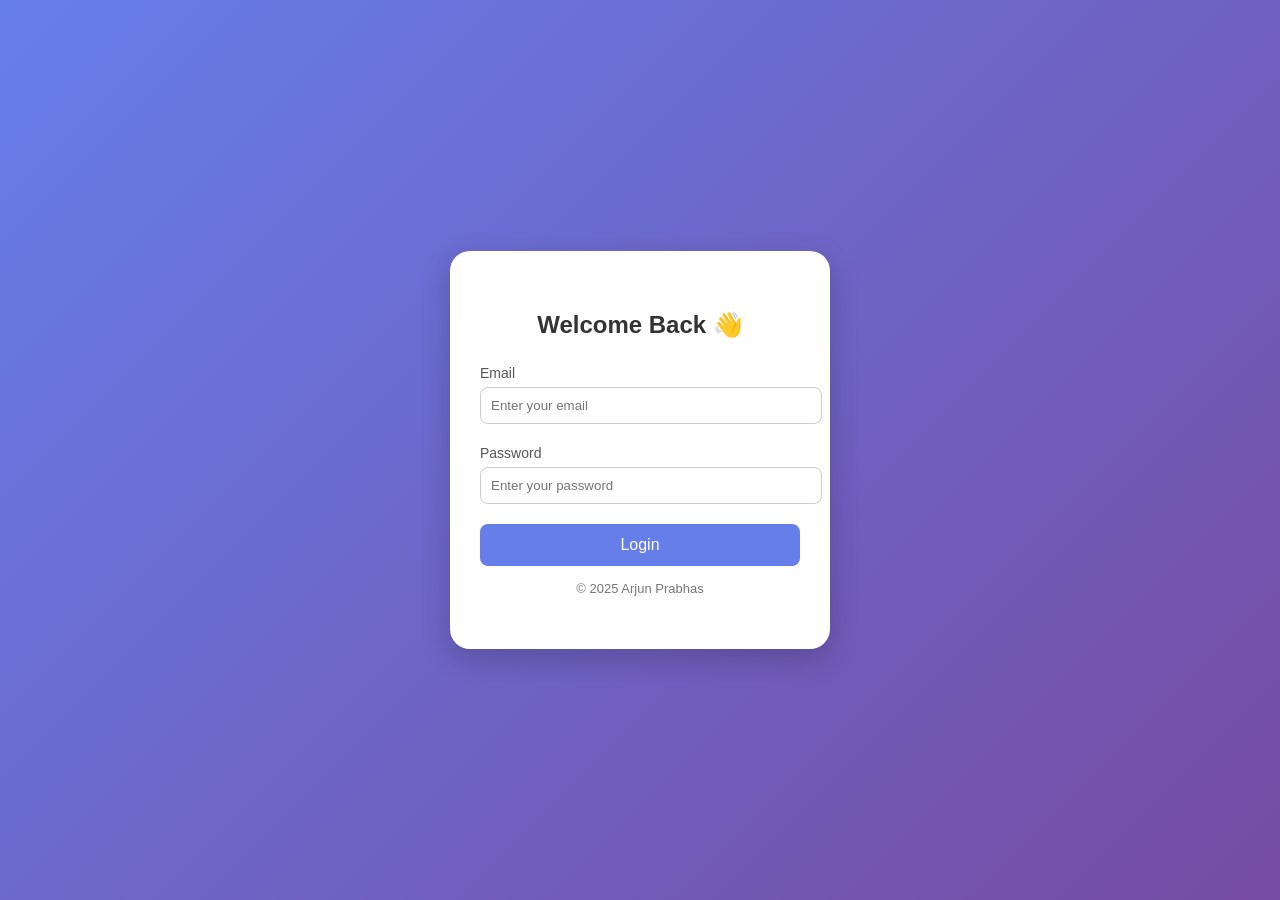
<file: Login.html>
<!DOCTYPE html>
<html lang="en">
<head>
  <meta charset="UTF-8" />
  <meta name="viewport" content="width=device-width, initial-scale=1.0" />
  <title>Login Page</title>
  <style>
    body {
      margin: 0;
      height: 100vh;
      font-family: "Poppins", sans-serif;
      display: flex;
      align-items: center;
      justify-content: center;
      background: linear-gradient(135deg, #667eea, #764ba2);
    }

    .login-container {
      background: #fff;
      padding: 40px 30px;
      border-radius: 20px;
      box-shadow: 0 10px 30px rgba(0,0,0,0.2);
      width: 320px;
      text-align: center;
    }

    h2 {
      color: #333;
      margin-bottom: 25px;
    }

    .input-group {
      margin-bottom: 20px;
      text-align: left;
    }

    .input-group label {
      font-size: 14px;
      color: #555;
    }

    .input-group input {
      width: 100%;
      padding: 10px;
      margin-top: 5px;
      border-radius: 8px;
      border: 1px solid #ccc;
      outline: none;
      transition: 0.3s;
    }

    .input-group input:focus {
      border-color: #667eea;
    }

    button {
      width: 100%;
      background: #667eea;
      color: white;
      border: none;
      padding: 12px;
      border-radius: 8px;
      font-size: 16px;
      cursor: pointer;
      transition: 0.3s;
    }

    button:hover {
      background: #5a67d8;
    }

    .error {
      color: red;
      margin-top: 10px;
      font-size: 14px;
    }

    .footer {
      margin-top: 15px;
      font-size: 13px;
      color: #777;
    }
  </style>
</head>
<body>
  <div class="login-container">
    <h2>Welcome Back 👋</h2>
    <div class="input-group">
      <label>Email</label>
      <input type="email" id="email" placeholder="Enter your email" required>
    </div>
    <div class="input-group">
      <label>Password</label>
      <input type="password" id="password" placeholder="Enter your password" required>
    </div>
    <button onclick="login()">Login</button>
    <p class="error" id="errorMsg"></p>
    <p class="footer">© 2025 Arjun Prabhas</p>
  </div>

  <script>
    function login() {
      const email = document.getElementById("email").value.trim();
      const password = document.getElementById("password").value.trim();
      const error = document.getElementById("errorMsg");

      if (email === "admin@gmail.com" && password === "12345") {
        window.location.href = "home.html"; // Redirect after login
      } else {
        error.textContent = "❌ Invalid email or password!";
      }
    }
  </script>
</body>
</html>
</file>
